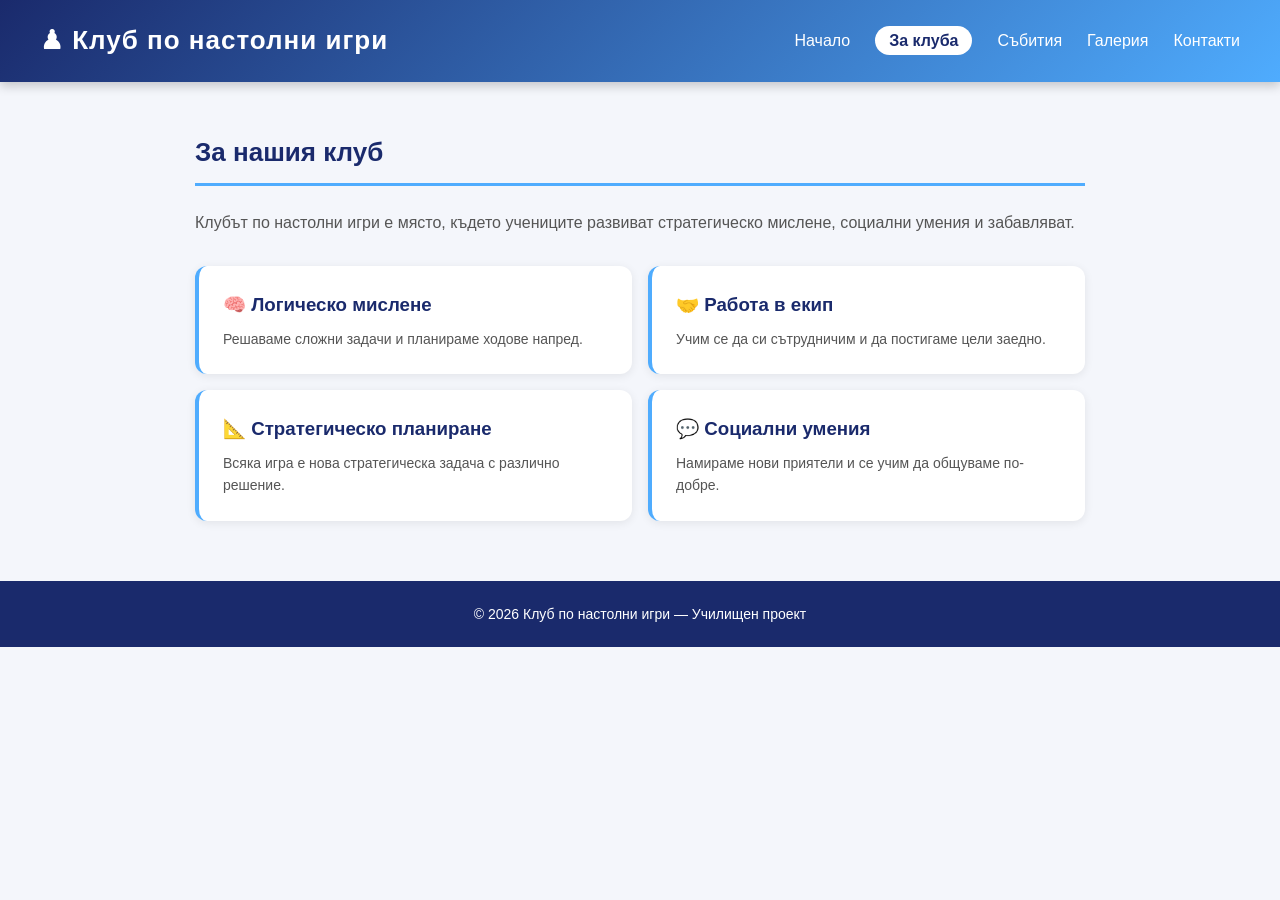
<file: about.html>
<!DOCTYPE html>
<html lang="bg">
<head>
    <meta charset="UTF-8">
    <title>За клуба</title>
    <link rel="stylesheet" href="style.css">
</head>
<body>

<header>
    <h1>♟ Клуб по настолни игри</h1>
    <nav>
        <ul>
            <li><a href="index.html">Начало</a></li>
            <li><a href="about.html" class="active">За клуба</a></li>
            <li><a href="events.html">Събития</a></li>
            <li><a href="gallery.html">Галерия</a></li>
            <li><a href="contact.html">Контакти</a></li>
        </ul>
    </nav>
</header>

<div class="container">
    <h2 class="section-title">За нашия клуб</h2>
    <p style="margin-bottom: 30px; color: #555;">Клубът по настолни игри е място, където учениците развиват стратегическо мислене, социални умения и забавляват.</p>

    <div class="cards">
        <div class="card">
            <h3>🧠 Логическо мислене</h3>
            <p>Решаваме сложни задачи и планираме ходове напред.</p>
        </div>
        <div class="card">
            <h3>🤝 Работа в екип</h3>
            <p>Учим се да си сътрудничим и да постигаме цели заедно.</p>
        </div>
        <div class="card">
            <h3>📐 Стратегическо планиране</h3>
            <p>Всяка игра е нова стратегическа задача с различно решение.</p>
        </div>
        <div class="card">
            <h3>💬 Социални умения</h3>
            <p>Намираме нови приятели и се учим да общуваме по-добре.</p>
        </div>
    </div>
</div>

<footer>
    <p>© 2026 Клуб по настолни игри — Училищен проект</p>
</footer>

</body>
</html>
</file>
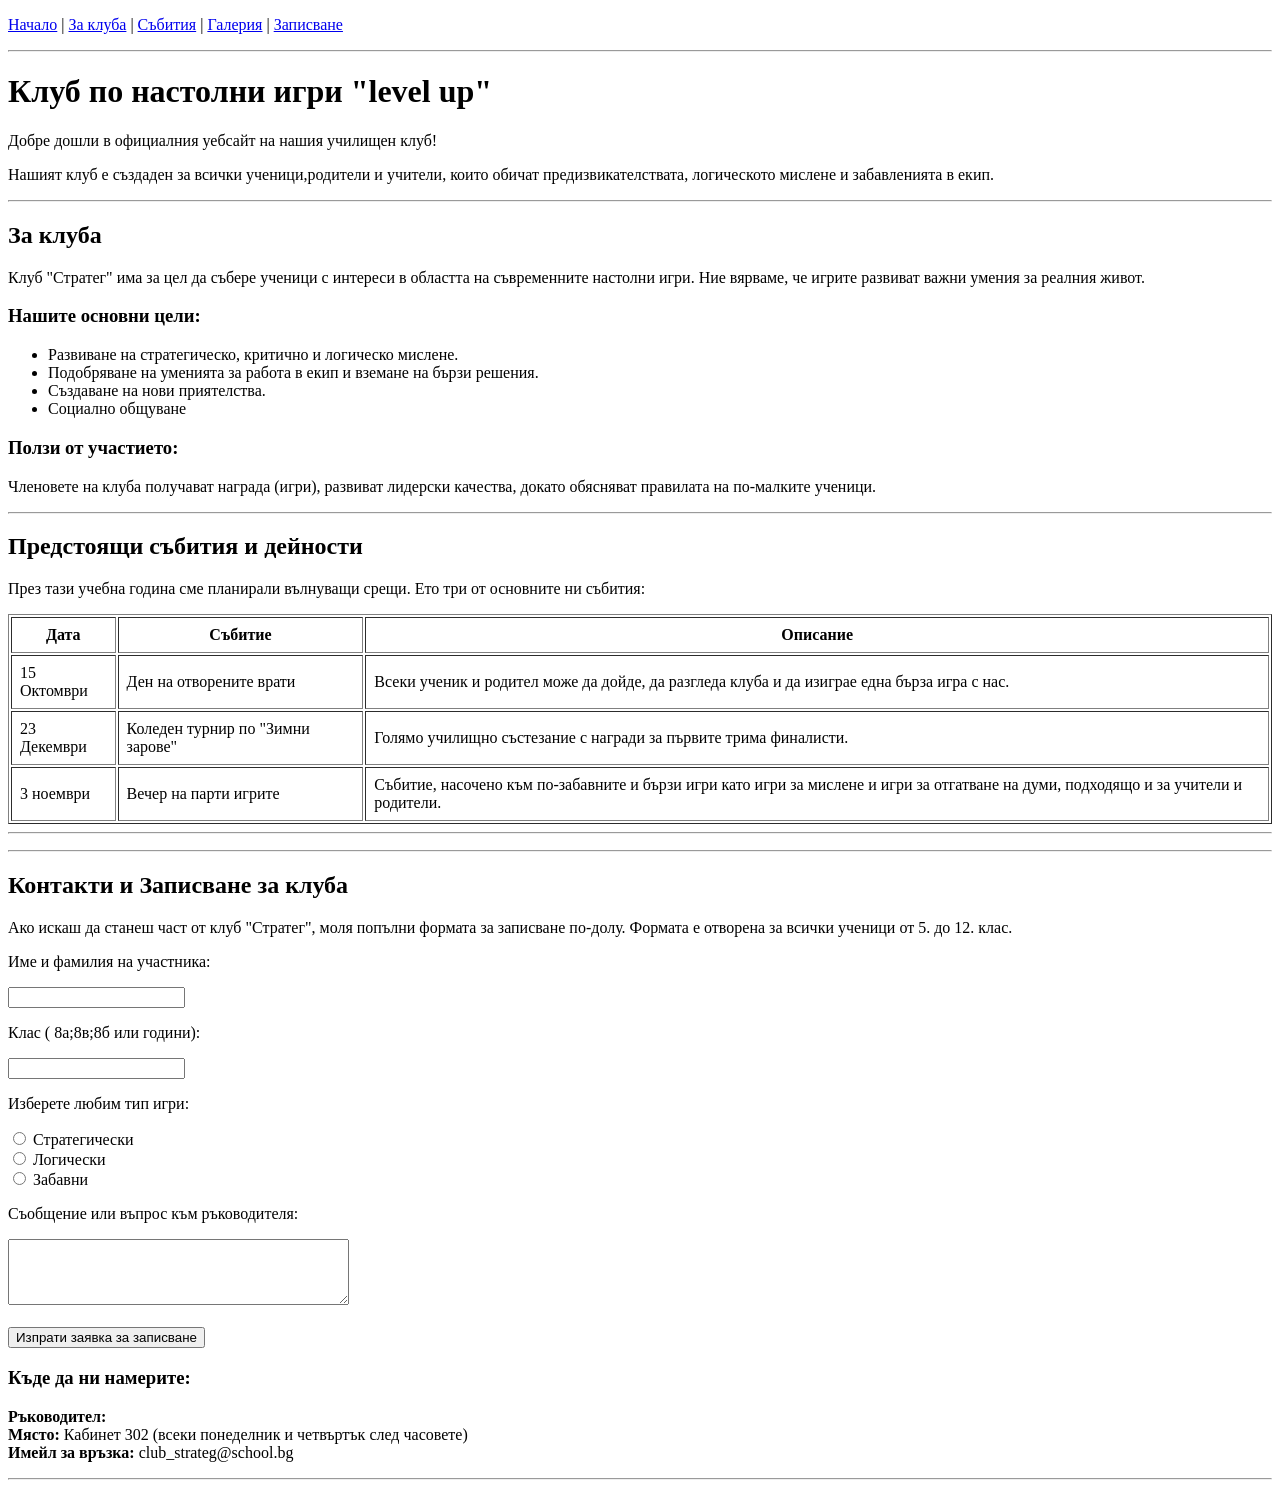
<file: nastolni igri.html>
<!DOCTYPE html>
<html>
<head>
    <meta charset="UTF-8">
    <title>Ученически клуб по Настолни игри</title>
</head>
<body>

    
   
        <p>
            <a href="#home">Начало</a> | 
            <a href="#about">За клуба</a> | 
            <a href="#events">Събития</a> | 
            <a href="#gallery">Галерия</a> | 
            <a href="#join">Записване</a>
        </p>
   
    
    <hr>

    
    <div id="home">
   
            <h1>Клуб по настолни игри "level up"</h1>
            <p>Добре дошли в официалния уебсайт на нашия училищен клуб!</p>
       
        <p>Нашият клуб е създаден за всички ученици,родители и учители, които обичат предизвикателствата, логическото мислене и забавленията в екип. </p>
    </div>

    <hr>


    <div id="about">
        <h2>За клуба</h2>
        <p>Клуб "Стратег" има за цел да събере ученици с интереси в областта на съвременните настолни игри. Ние вярваме, че игрите развиват важни умения за реалния живот.</p>
        
        <h3>Нашите основни цели:</h3>
        <ul>
            <li>Развиване на стратегическо, критично и логическо мислене.</li>
            <li>Подобряване на уменията за работа в екип и вземане на бързи решения.</li>
            <li>Създаване на нови приятелства.</li>
            <li>Социално общуване</li>
        </ul>

        <h3>Ползи от участието:</h3>
        <p>Членовете на клуба получават награда (игри), развиват лидерски качества, докато обясняват правилата на по-малките ученици.</p>
    </div>

    <hr>

    
    <div id="events">
        <h2>Предстоящи събития и дейности</h2>
        <p>През тази учебна година сме планирали вълнуващи срещи. Ето три от основните ни събития:</p>
        
        <table border="1" cellpadding="8">
            <tr>
                <th>Дата</th>
                <th>Събитие</th>
                <th>Описание</th>
            </tr>
            <tr>
                <td>15 Октомври</td>
                <td>Ден на отворените врати</td>
                <td>Всеки ученик и родител може да дойде, да разгледа клуба и да изиграе една бърза игра с нас.</td>
            </tr>
            <tr>
                <td>23 Декември</td>
                <td>Коледен турнир по "Зимни зарове"</td>
                <td>Голямо училищно състезание с награди за първите трима финалисти.</td>
            </tr>
            <tr>
                <td>3 ноември</td>
                <td>Вечер на парти игрите</td>
                <td>Събитие, насочено към по-забавните и бързи игри като игри за мислене и игри за отгатване на думи, подходящо и за учители и родители.</td>
            </tr>
        </table>
    </div>

    <hr>


    
        
        <p><i></i></p>
    </div>

    <hr>

   
    <div id="join">
        <h2>Контакти и Записване за клуба</h2>
        <p>Ако искаш да станеш част от клуб "Стратег", моля попълни формата за записване по-долу. Формата е отворена за всички ученици от 5. до 12. клас.</p>
        
        <form>
            <p>Име и фамилия на участника:</p>
            <input type="text" name="student_name" required>

            <p>Клас ( 8а;8в;8б или години):</p>
            <input type="text" name="student_class_age" required>

            <p>Изберете любим тип игри:</p>
            <input type="radio" name="game_type" value="strategy"> Стратегически<br>
            <input type="radio" name="game_type" value="logic"> Логически<br>
            <input type="radio" name="game_type" value="fun"> Забавни<br>

            <p>Съобщение или въпрос към ръководителя:</p>
            <textarea name="message" rows="4" cols="40"></textarea>

            <br><br>
            <input type="submit" value="Изпрати заявка за записване">
        </form>
        
        <h3>Къде да ни намерите:</h3>
        <p><b>Ръководител:</b> <br>
        <b>Място:</b> Кабинет 302 (всеки понеделник и четвъртък след часовете)<br>
        <b>Имейл за връзка:</b> club_strateg@school.bg</p>
    </div>

    <hr>

    
  
        

</body>
</html>
</file>
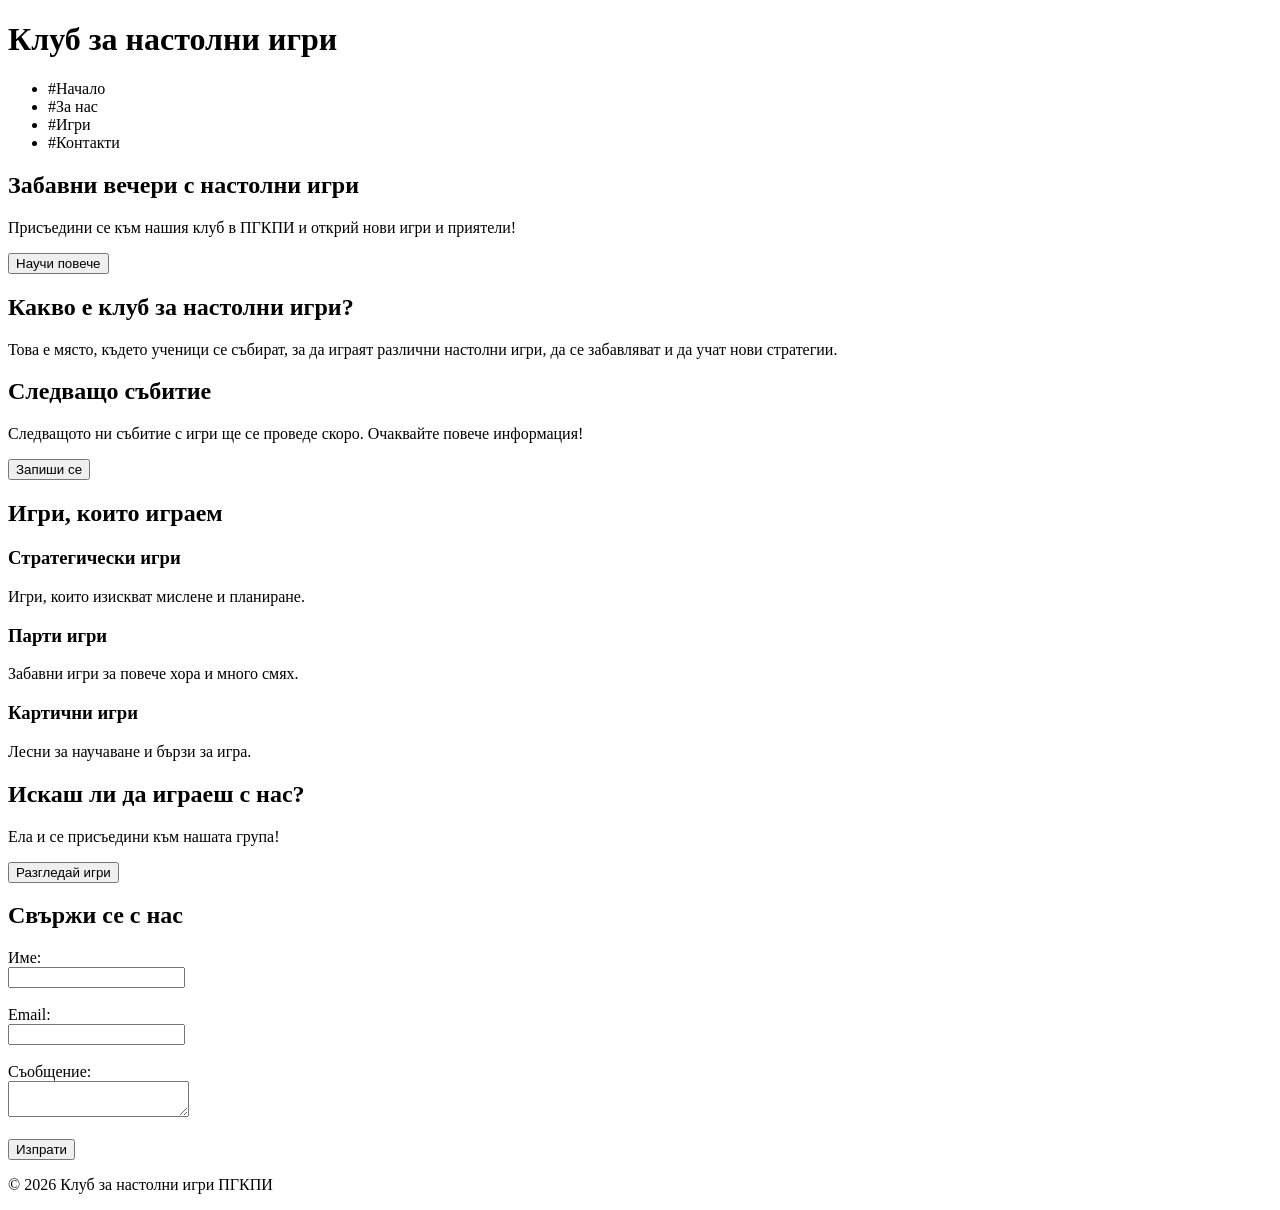
<file: Project.html>
<!DOCTYPE html>
<html lang="bg">
<head>
    <meta charset="UTF-8">
    <title>Клуб настолни игри ПГКПИ</title>
</head>
<body>

    <!-- Навигация -->
    <header>
        <h1>Клуб за настолни игри</h1>
        <nav>
            <ul>
                <li>#Начало</a></li>
                <li>#За нас</a></li>
                <li>#Игри</a></li>
                <li>#Контакти</a></li>
            </ul>
        </nav>
    </header>

    <!-- Основна секция (hero) -->
    <section>
        <h2>Забавни вечери с настолни игри</h2>
        <p>Присъедини се към нашия клуб в ПГКПИ и открий нови игри и приятели!</p>
        <button>Научи повече</button>
    </section>

    <!-- За нас -->
    <section>
        <h2>Какво е клуб за настолни игри?</h2>
        <p>
            Това е място, където ученици се събират, за да играят различни настолни игри,
            да се забавляват и да учат нови стратегии.
        </p>
    </section>

    <!-- Информация за събития -->
    <section>
        <h2>Следващо събитие</h2>
        <p>
            Следващото ни събитие с игри ще се проведе скоро. Очаквайте повече информация!
        </p>
        <button>Запиши се</button>
    </section>

    <!-- Игри -->
    <section>
        <h2>Игри, които играем</h2>

        <article>
            <h3>Стратегически игри</h3>
            <p>Игри, които изискват мислене и планиране.</p>
        </article>

        <article>
            <h3>Парти игри</h3>
            <p>Забавни игри за повече хора и много смях.</p>
        </article>

        <article>
            <h3>Картични игри</h3>
            <p>Лесни за научаване и бързи за игра.</p>
        </article>

    </section>

    <section>
        <h2>Искаш ли да играеш с нас?</h2>
        <p>Ела и се присъедини към нашата група!</p>
        <button>Разгледай игри</button>
    </section>

    <section>
        <h2>Свържи се с нас</h2>

        <form>
            <label>Име:</label><br>
            <input type="text"><br><br>

            <label>Email:</label><br>
            <input type="email"><br><br>

            <label>Съобщение:</label><br>
            <textarea></textarea><br><br>

            <button type="submit">Изпрати</button>
        </form>
    </section>

    <footer>
        <p>© 2026 Клуб за настолни игри ПГКПИ</p>
    </footer>

</body>
</html>
</file>
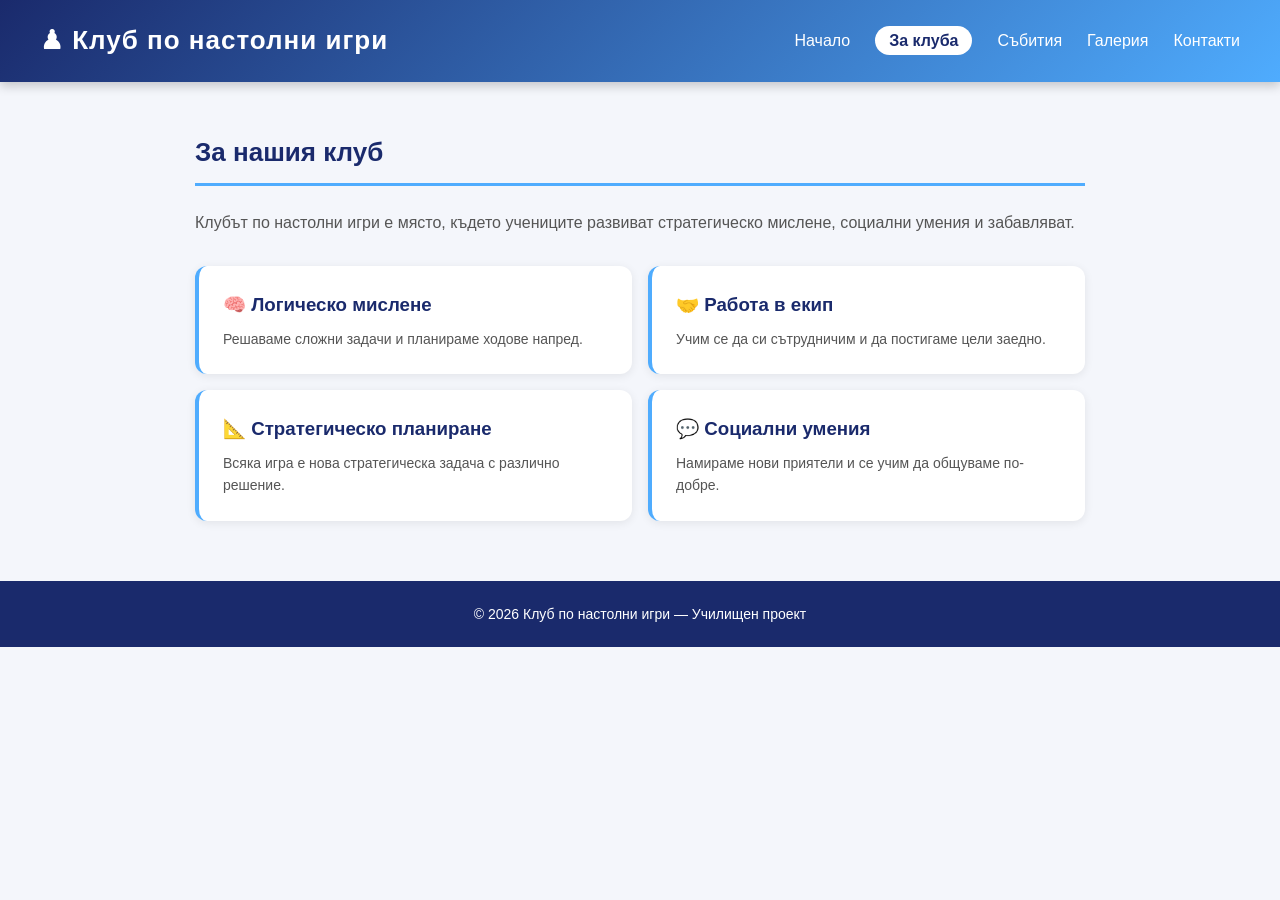
<file: pages/about.html>
<!DOCTYPE html>
<html lang="bg">
<head>
    <meta charset="UTF-8">
    <title>За клуба</title>
    <link rel="stylesheet" href="../css/style.css">
</head>
<body>

<header>
    <h1>♟ Клуб по настолни игри</h1>
    <nav>
        <ul>
            <li><a href="../index.html">Начало</a></li>
            <li><a href="about.html" class="active">За клуба</a></li>
            <li><a href="events.html">Събития</a></li>
            <li><a href="gallery.html">Галерия</a></li>
            <li><a href="contact.html">Контакти</a></li>
        </ul>
    </nav>
</header>

<div class="container">
    <h2 class="section-title">За нашия клуб</h2>
    <p style="margin-bottom: 30px; color: #555;">Клубът по настолни игри е място, където учениците развиват стратегическо мислене, социални умения и забавляват.</p>

    <div class="cards">
        <div class="card">
            <h3>🧠 Логическо мислене</h3>
            <p>Решаваме сложни задачи и планираме ходове напред.</p>
        </div>
        <div class="card">
            <h3>🤝 Работа в екип</h3>
            <p>Учим се да си сътрудничим и да постигаме цели заедно.</p>
        </div>
        <div class="card">
            <h3>📐 Стратегическо планиране</h3>
            <p>Всяка игра е нова стратегическа задача с различно решение.</p>
        </div>
        <div class="card">
            <h3>💬 Социални умения</h3>
            <p>Намираме нови приятели и се учим да общуваме по-добре.</p>
        </div>
    </div>
</div>

<footer>
    <p>© 2026 Клуб по настолни игри — Училищен проект</p>
</footer>

</body>
</html>
</file>
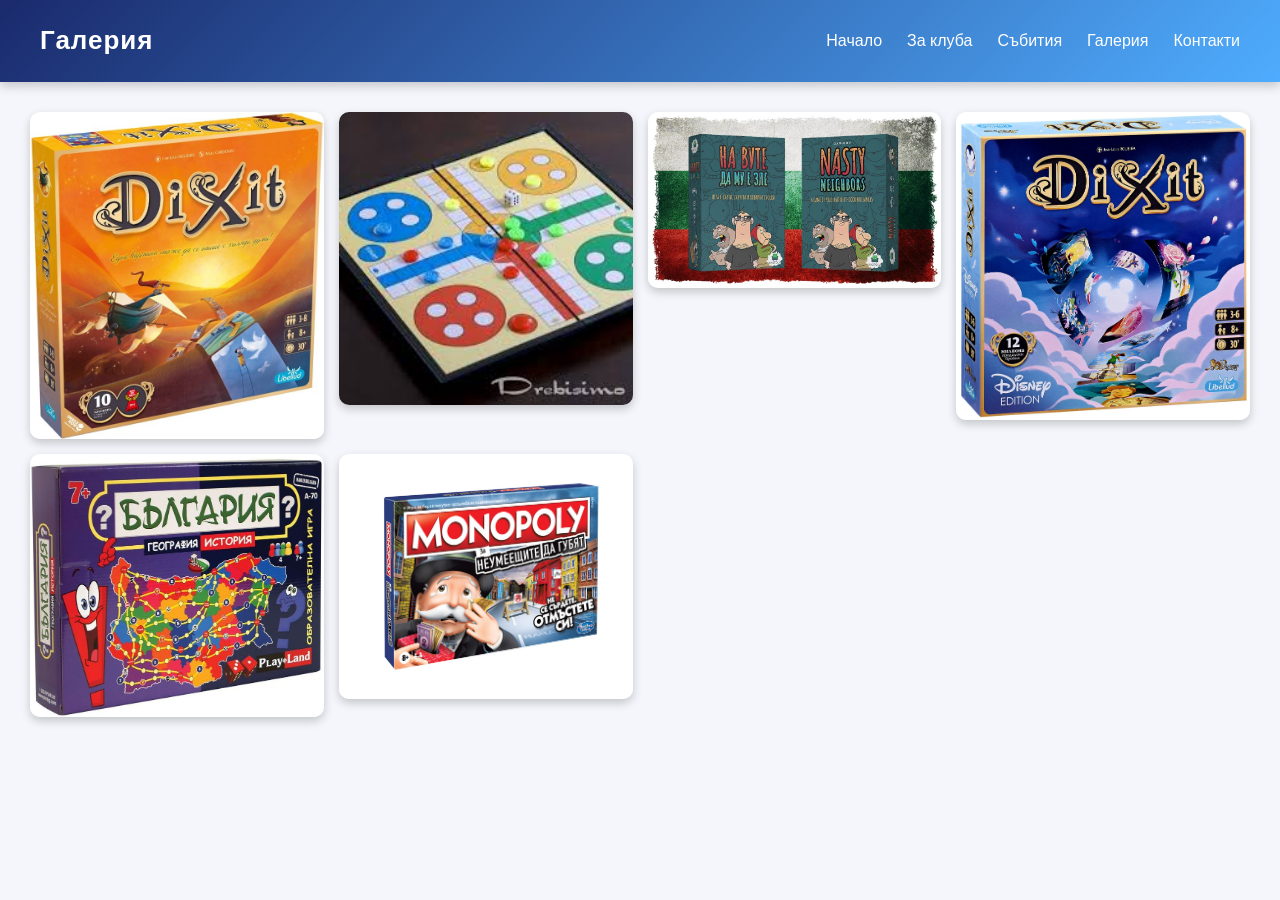
<file: pages/gallery.html>
<!DOCTYPE html>
<html lang="bg">
<head>
    <meta charset="UTF-8">
    <title>Галерия</title>
    <link rel="stylesheet" href="../css/style.css">
</head>
<body>

<header>
    <h1>Галерия</h1>
    <nav>
        <ul>
            <li><a href="../index.html">Начало</a></li>
            <li><a href="about.html">За клуба</a></li>
            <li><a href="events.html">Събития</a></li>
            <li><a href="gallery.html">Галерия</a></li>
            <li><a href="contact.html">Контакти</a></li>
        </ul>
    </nav>
</header>

<section class="gallery">
    <img src="../images/img1.jpg" alt="Настолна игра 1">
    <img src="../images/img2.jpg" alt="Настолна игра 2">
    <img src="../images/img3.jpg" alt="Настолна игра 3">
    <img src="../images/img4.jpg" alt="Настолна игра 4">
    <img src="../images/img5.jpg" alt="Настолна игра 5">
    <img src="../images/img6.jpg" alt="Настолна игра 6">
</section>

</body>
</html>
</file>
<file: style.css>
/* Основни настройки */
* {
    margin: 0;
    padding: 0;
    box-sizing: border-box;
}

body {
    font-family: "Poppins", Arial, sans-serif;
    background: #f4f6fb;
    color: #333;
    line-height: 1.6;
}

/* Хедър */
header {
    background: linear-gradient(135deg, #1a2a6c, #4facfe);
    color: white;
    padding: 20px 40px;
    display: flex;
    justify-content: space-between;
    align-items: center;
    position: sticky;
    top: 0;
    z-index: 100;
    box-shadow: 0 4px 10px rgba(0,0,0,0.2);
}

header h1 {
    font-size: 26px;
    letter-spacing: 1px;
}

/* Навигация */
nav ul {
    list-style: none;
    display: flex;
    gap: 25px;
}

nav a {
    color: white;
    text-decoration: none;
    font-weight: 500;
    transition: 0.3s;
}

nav a:hover {
    color: #ffeb3b;
    transform: scale(1.1);
}

/* Hero секция */
.hero {
    background: url("images/banner.jpg") center/cover no-repeat;
    padding: 120px 20px;
    text-align: center;
    color: white;
    text-shadow: 0 3px 10px rgba(0,0,0,0.6);
    animation: fadeIn 1.5s ease-in-out;
}

.hero h2 {
    font-size: 48px;
    margin-bottom: 10px;
}

.hero p {
    font-size: 22px;
}

/* Анимация */
@keyframes fadeIn {
    from { opacity: 0; transform: translateY(20px); }
    to { opacity: 1; transform: translateY(0); }
}

/* Таблица */
table {
    width: 90%;
    margin: 40px auto;
    border-collapse: collapse;
    background: white;
    border-radius: 10px;
    overflow: hidden;
    box-shadow: 0 4px 15px rgba(0,0,0,0.1);
}

th, td {
    padding: 15px;
    text-align: center;
}

th {
    background: #1a2a6c;
    color: white;
}

tr:nth-child(even) {
    background: #f1f5ff;
}

/* Галерия */
.gallery {
    display: grid;
    grid-template-columns: repeat(auto-fit, minmax(250px, 1fr));
    gap: 15px;
    padding: 30px;
}

.gallery img {
    width: 100%;
    border-radius: 10px;
    transition: 0.4s;
    box-shadow: 0 4px 10px rgba(0,0,0,0.2);
}

.gallery img:hover {
    transform: scale(1.05);
}

/* Форма */
form {
    width: 60%;
    margin: 40px auto;
    background: white;
    padding: 30px;
    border-radius: 12px;
    box-shadow: 0 4px 15px rgba(0,0,0,0.1);
}

form input, form textarea {
    width: 100%;
    padding: 12px;
    margin-bottom: 15px;
    border-radius: 8px;
    border: 1px solid #ccc;
    transition: 0.3s;
}

form input:focus, form textarea:focus {
    border-color: #4facfe;
    box-shadow: 0 0 8px rgba(79,172,254,0.5);
}

button {
    padding: 12px 20px;
    background: #4facfe;
    border: none;
    color: white;
    border-radius: 8px;
    cursor: pointer;
    font-size: 16px;
    transition: 0.3s;
}

button:hover {
    background: #1a2a6c;
    transform: scale(1.05);
}

/* Responsive */
@media (max-width: 768px) {
    header {
        flex-direction: column;
        text-align: center;
    }

    nav ul {
        flex-direction: column;
        gap: 10px;
    }

    form {
        width: 90%;
    }
}

/* ===== СТРАНИЦА "ЗА КЛУБА" ===== */
nav a.active {
    background-color: white;
    color: #1a2a6c;
    font-weight: bold;
    border-radius: 20px;
    padding: 6px 14px;
}

.container {
    max-width: 950px;
    margin: 50px auto;
    padding: 0 30px;
}

.section-title {
    font-size: 26px;
    color: #1a2a6c;
    margin-bottom: 24px;
    padding-bottom: 10px;
    border-bottom: 3px solid #4facfe;
}

.cards {
    display: flex;
    flex-wrap: wrap;
    gap: 16px;
}

.card {
    flex: 1 1 45%;
    background-color: white;
    border-radius: 12px;
    padding: 24px;
    border-left: 4px solid #4facfe;
    box-shadow: 0 2px 10px rgba(0, 0, 0, 0.08);
    transition: transform 0.2s;
}

.card:hover {
    transform: translateY(-4px);
}

.card h3 {
    color: #1a2a6c;
    margin-bottom: 8px;
}

.card p {
    color: #555;
    font-size: 14px;
}

footer {
    background-color: #1a2a6c;
    color: white;
    text-align: center;
    padding: 22px;
    margin-top: 60px;
    font-size: 14px;
}
</file>
<file: css/style.css>
/* Oсновни настройки */
* {
    margin: 0;
    padding: 0;
    box-sizing: border-box;
}

body {
    font-family: "Poppins", Arial, sans-serif;
    background: #f4f6fb;
    color: #333;
    line-height: 1.6;
}

/* Хедър */
header {
    background: linear-gradient(135deg, #1a2a6c, #4facfe);
    color: white;
    padding: 20px 40px;
    display: flex;
    justify-content: space-between;
    align-items: center;
    position: sticky;
    top: 0;
    z-index: 100;
    box-shadow: 0 4px 10px rgba(0,0,0,0.2);
}

header h1 {
    font-size: 26px;
    letter-spacing: 1px;
}

/* Навигация */
nav ul {
    list-style: none;
    display: flex;
    gap: 25px;
}

nav a {
    color: white;
    text-decoration: none;
    font-weight: 500;
    transition: 0.3s;
}

nav a:hover {
    color: #ffeb3b;
    transform: scale(1.1);
}

/* Hero секция */
.hero {
    background: url("images/banner.jpg") center/cover no-repeat;
    padding: 120px 20px;
    text-align: center;
    color: white;
    text-shadow: 0 3px 10px rgba(0,0,0,0.6);
    animation: fadeIn 1.5s ease-in-out;
}

.hero h2 {
    font-size: 48px;
    margin-bottom: 10px;
}

.hero p {
    font-size: 22px;
}

/* Анимация */
@keyframes fadeIn {
    from { opacity: 0; transform: translateY(20px); }
    to { opacity: 1; transform: translateY(0); }
}

/* Таблица */
table {
    width: 90%;
    margin: 40px auto;
    border-collapse: collapse;
    background: white;
    border-radius: 10px;
    overflow: hidden;
    box-shadow: 0 4px 15px rgba(0,0,0,0.1);
}

th, td {
    padding: 15px;
    text-align: center;
}

th {
    background: #1a2a6c;
    color: white;
}

tr:nth-child(even) {
    background: #f1f5ff;
}

/* Галерия */
.gallery {
    display: grid;
    grid-template-columns: repeat(auto-fit, minmax(250px, 1fr));
    gap: 15px;
    padding: 30px;
}

.gallery img {
    width: 100%;
    border-radius: 10px;
    transition: 0.4s;
    box-shadow: 0 4px 10px rgba(0,0,0,0.2);
}

.gallery img:hover {
    transform: scale(1.05);
}

/* Форма */
form {
    width: 60%;
    margin: 40px auto;
    background: white;
    padding: 30px;
    border-radius: 12px;
    box-shadow: 0 4px 15px rgba(0,0,0,0.1);
}

form input, form textarea {
    width: 100%;
    padding: 12px;
    margin-bottom: 15px;
    border-radius: 8px;
    border: 1px solid #ccc;
    transition: 0.3s;
}

form input:focus, form textarea:focus {
    border-color: #4facfe;
    box-shadow: 0 0 8px rgba(79,172,254,0.5);
}

button {
    padding: 12px 20px;
    background: #4facfe;
    border: none;
    color: white;
    border-radius: 8px;
    cursor: pointer;
    font-size: 16px;
    transition: 0.3s;
}

button:hover {
    background: #1a2a6c;
    transform: scale(1.05);
}

/* Responsive */
@media (max-width: 768px) {
    header {
        flex-direction: column;
        text-align: center;
    }

    nav ul {
        flex-direction: column;
        gap: 10px;
    }

    form {
        width: 90%;
    }
}

/* ===== СТРАНИЦА "ЗА КЛУБА" ===== */
nav a.active {
    background-color: white;
    color: #1a2a6c;
    font-weight: bold;
    border-radius: 20px;
    padding: 6px 14px;
}

.container {
    max-width: 950px;
    margin: 50px auto;
    padding: 0 30px;
}

.section-title {
    font-size: 26px;
    color: #1a2a6c;
    margin-bottom: 24px;
    padding-bottom: 10px;
    border-bottom: 3px solid #4facfe;
}

.cards {
    display: flex;
    flex-wrap: wrap;
    gap: 16px;
}

.card {
    flex: 1 1 45%;
    background-color: white;
    border-radius: 12px;
    padding: 24px;
    border-left: 4px solid #4facfe;
    box-shadow: 0 2px 10px rgba(0, 0, 0, 0.08);
    transition: transform 0.2s;
}

.card:hover {
    transform: translateY(-4px);
}

.card h3 {
    color: #1a2a6c;
    margin-bottom: 8px;
}

.card p {
    color: #555;
    font-size: 14px;
}

footer {
    background-color: #1a2a6c;
    color: white;
    text-align: center;
    padding: 22px;
    margin-top: 60px;
    font-size: 14px;
}
</file>
